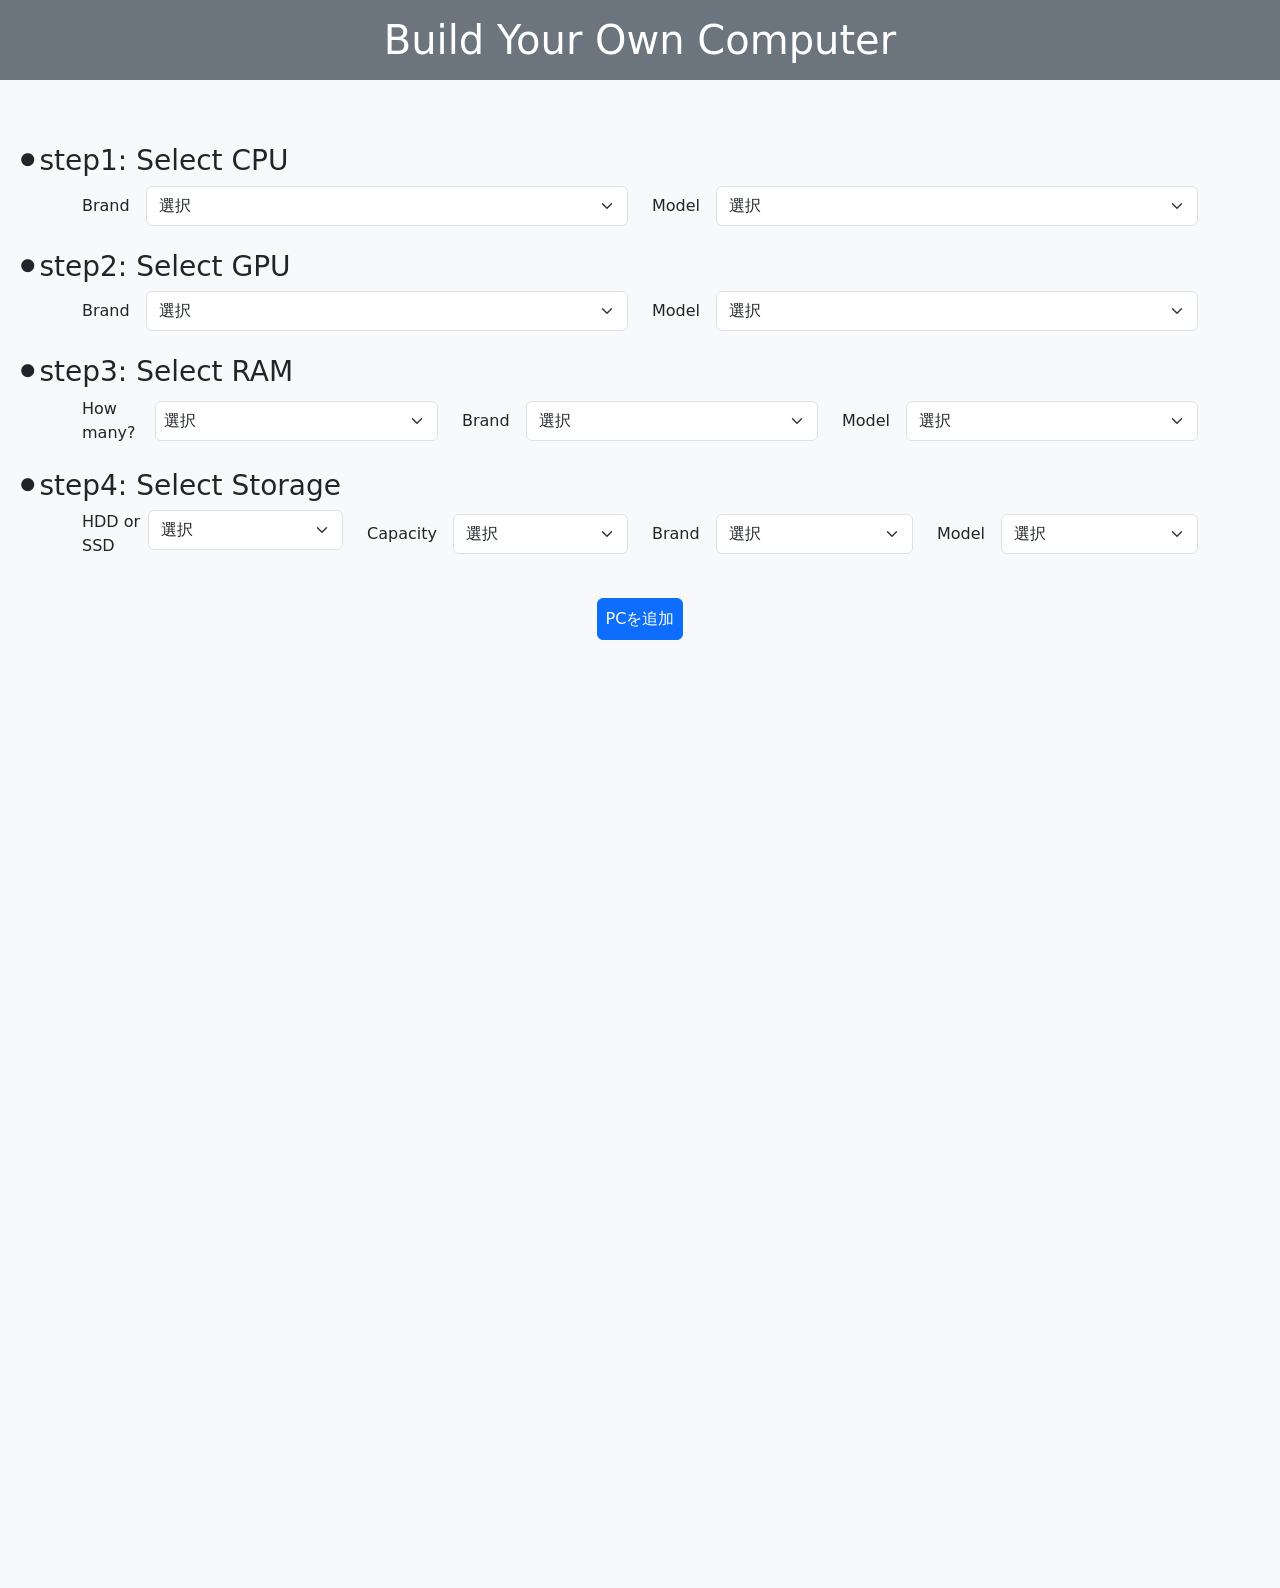
<file: index.html>
<!doctype html>
<html lang="ja">
  <head>
    <meta charset="UTF-8" />
    <meta name="viewport" content="width=device-width, initial-scale=1.0" />
    <title>自作パソコンビルダー</title>
    <link
      href="https://cdn.jsdelivr.net/npm/bootstrap@5.3.0/dist/css/bootstrap.min.css"
      rel="stylesheet"
      integrity="sha384-9ndCyUaIbzAi2FUVXJi0CjmCapSmO7SnpJef0486qhLnuZ2cdeRhO02iuK6FUUVM"
      crossorigin="anonymous"
    />
    <link rel="stylesheet" href="style.css" />
    <script src="main.js" defer></script>
    <script
      src="https://cdn.jsdelivr.net/npm/bootstrap@5.3.0/dist/js/bootstrap.bundle.min.js"
      integrity="sha384-geWF76RCwLtnZ8qwWowPQNguL3RmwHVBC9FhGdlKrxdiJJigb/j/68SIy3Te4Bkz"
      crossorigin="anonymous"
      defer
    ></script>
  </head>
  <body class="bg-light">
    <!-- タイトル -->
    <div class="mb-5">
      <h1 class="text-center bg-secondary text-white p-3">
        Build Your Own Computer
      </h1>
    </div>

    <!-- 入力画面 -->
    <div id="pc-form" class="p-3">
      <!-- ーーーーーーーーーーーーーーーーーーーーーーーーーーーーーーー -->
      <div class="mb-4">
        <h3>⚫︎step1: Select CPU</h3>
        <div class="container">
          <div class="row">
            <div class="col-lg-6 col-12">
              <div class="d-flex align-items-center h-100">
                <p class="me-3 mb-0">Brand</p>
                <select class="form-select" name="cpu-brand">
                  <option value="">選択　　　　　　　　</option>
                </select>
              </div>
            </div>

            <div class="col-lg-6 col-12">
              <div class="d-flex align-items-center h-100">
                <p class="me-3 mb-0">Model</p>
                <select class="form-select" name="cpu-model">
                  <option value="">選択　　　　　　　　</option>
                </select>
              </div>
            </div>
          </div>
        </div>
      </div>
      <!-- ーーーーーーーーーーーーーーーーーーーーーーーーーーーーーーー -->
      <div class="mb-4">
        <h3>⚫︎step2: Select GPU</h3>
        <div class="container">
          <div class="row">
            <div class="col-lg-6 col-12">
              <div class="d-flex align-items-center h-100">
                <p class="me-3 mb-0">Brand</p>
                <select class="form-select" name="gpu-brand">
                  <option value="">選択　　　　　　　　</option>
                </select>
              </div>
            </div>
            <div class="col-lg-6 col-12">
              <div class="d-flex align-items-center h-100">
                <p class="me-3 mb-0">Model</p>
                <select class="form-select" name="gpu-model">
                  <option value="">選択　　　　　　　　</option>
                </select>
              </div>
            </div>
          </div>
        </div>
      </div>
      <!-- ーーーーーーーーーーーーーーーーーーーーーーーーーーーーーーー -->
      <div class="mb-4">
        <h3>⚫︎step3: Select RAM</h3>
        <div class="container">
          <div class="row">
            <div class="col-lg-4 col-12">
              <div class="d-flex align-items-center h-100">
                <p class="mb-0">How many?</p>
                <select class="form-select px-2" name="ram-number">
                  <option value="">選択</option>
                </select>
              </div>
            </div>

            <div class="col-lg-4 col-12">
              <div class="d-flex align-items-center h-100">
                <p class="me-3 mb-0">Brand</p>
                <select class="form-select" name="ram-brand">
                  <option value="">選択　　　　　　　　</option>
                </select>
              </div>
            </div>

            <div class="col-lg-4 col-12">
              <div class="d-flex align-items-center h-100">
                <p class="me-3 mb-0">Model</p>
                <select class="form-select" name="ram-model">
                  <option value="">選択　　　　　　　　</option>
                </select>
              </div>
            </div>
          </div>
        </div>
      </div>
      <!-- ーーーーーーーーーーーーーーーーーーーーーーーーーーーーーーー -->
      <div class="mb-4">
        <h3>⚫︎step4: Select Storage</h3>
        <div class="container">
          <div class="row">
            <div class="col-lg-3 col-12">
              <div class="d-flex">
                <p class="mb-0">HDD or SSD</p>
                <select class="form-select" name="storage-type">
                  <option class="h-100">選択　　　　　　　　</option>
                  <option value="hdd">HDD</option>
                  <option value="ssd">SSD</option>
                </select>
              </div>
            </div>
            <div class="col-lg-3 col-12">
              <div class="d-flex align-items-center h-100">
                <p class="me-3 mb-0">Capacity</p>
                <select class="form-select" name="storage-capacity">
                  <option value="">選択　　　　　　　　</option>
                </select>
              </div>
            </div>
            <div class="col-lg-3 col-12">
              <div class="d-flex align-items-center h-100">
                <p class="me-3 mb-0">Brand</p>
                <select class="form-select" name="storage-brand">
                  <option value="">選択　　　　　　　　</option>
                </select>
              </div>
            </div>
            <div class="col-lg-3 col-12">
              <div class="d-flex align-items-center h-100">
                <p class="me-3 mb-0">Model</p>
                <select class="form-select" name="storage-model">
                  <option value="">選択　　　　　　　　</option>
                </select>
              </div>
            </div>
          </div>
        </div>
      </div>
    </div>

    <!-- 実行ボタン -->
    <div class="text-center mb-5">
      <button type="button" class="btn btn-primary p-2" id="add-pc-btn">
        PCを追加
      </button>
    </div>

    <!-- 一覧画面 -->
    <div id="pc-list-container" class=""></div>
  </body>
</html>
</file>
<file: style.css>
#pc-list-container {
  color: aliceblue;
  height: 100vh;
}
#pc-list-container h2 {
  font-size: 3rem;
}

select {
  height: 40px;
  align-items: center;
}

#pc-performance p {
  font-size: 2rem;
  font-weight: 700;
}

#pc-performance p span {
  font-size: 1.5rem;
}
</file>
<file: docs/style.css>
#pc-list-container {
  color: aliceblue;
  height: 100vh;
}
#pc-list-container h2 {
  font-size: 3rem;
}

select {
  height: 40px;
  align-items: center;
}

#pc-performance p {
  font-size: 2rem;
  font-weight: 700;
}

#pc-performance p span {
  font-size: 1.5rem;
}
</file>
